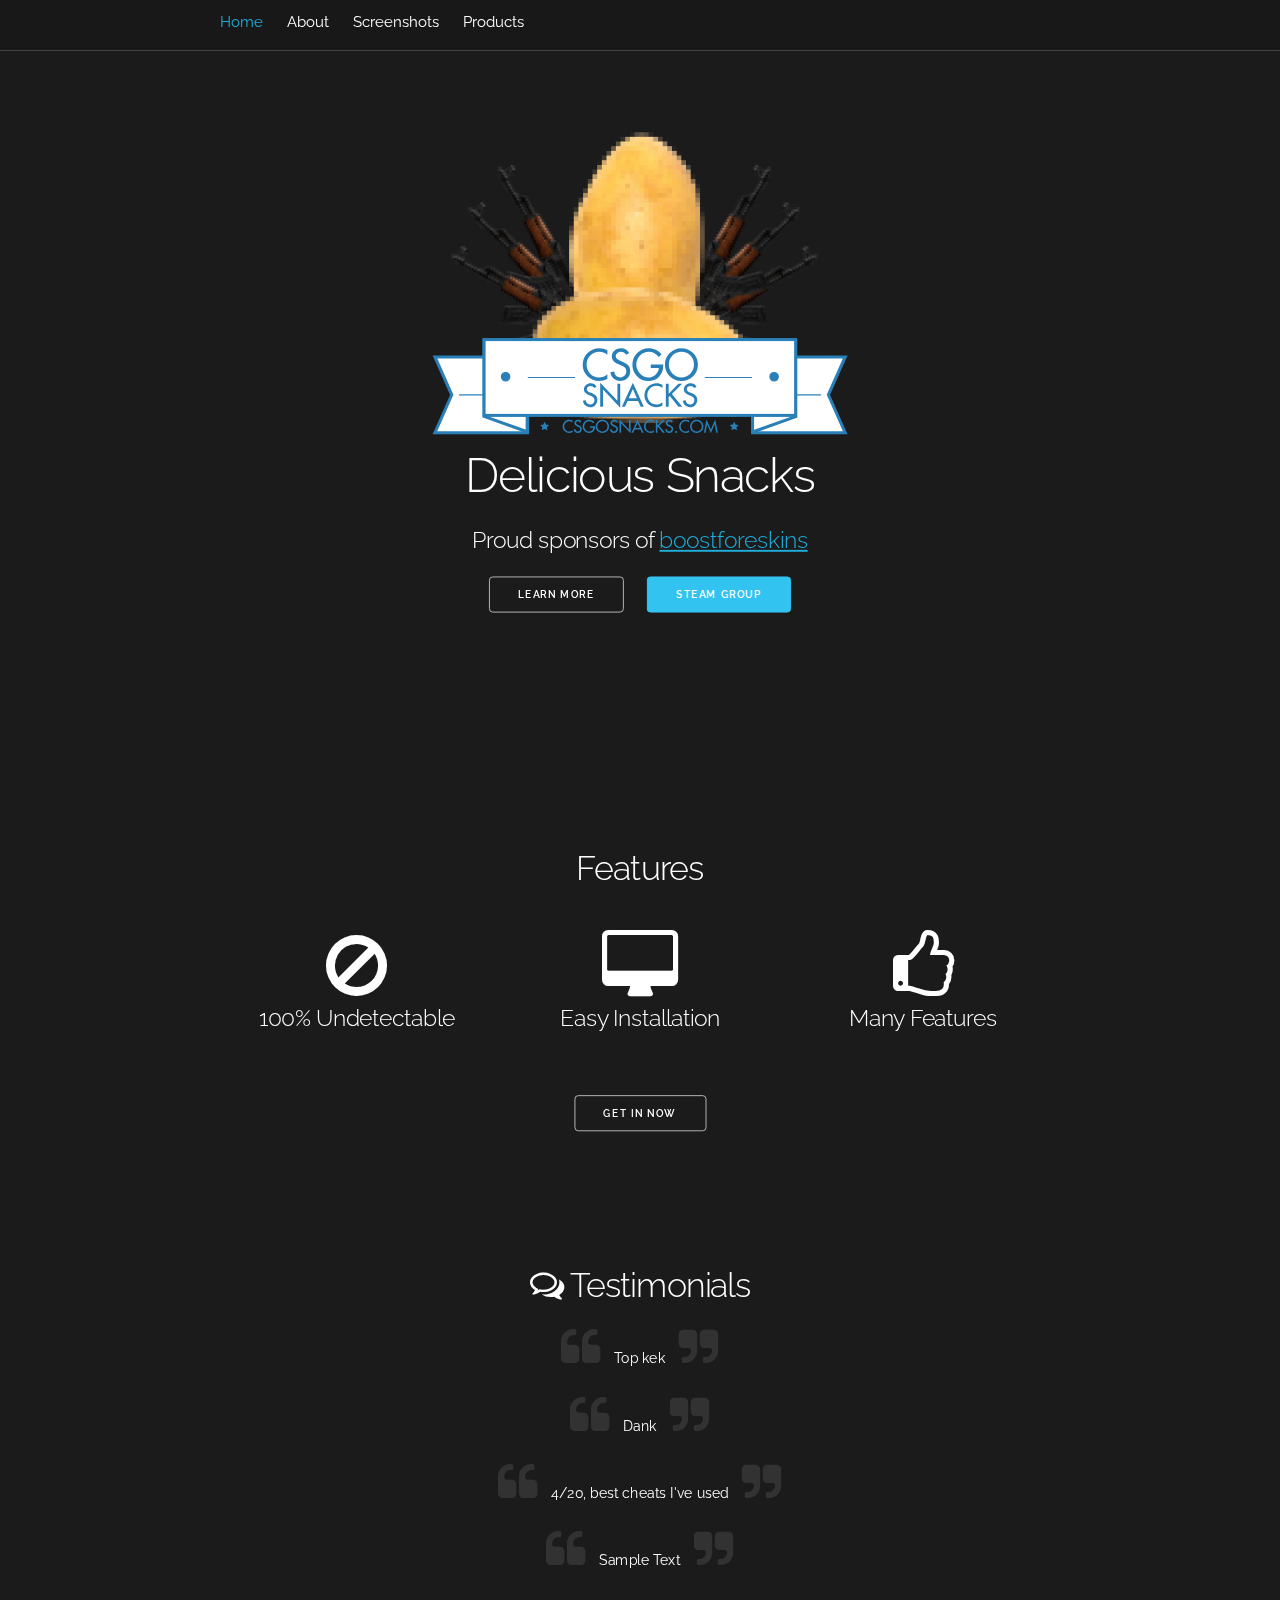
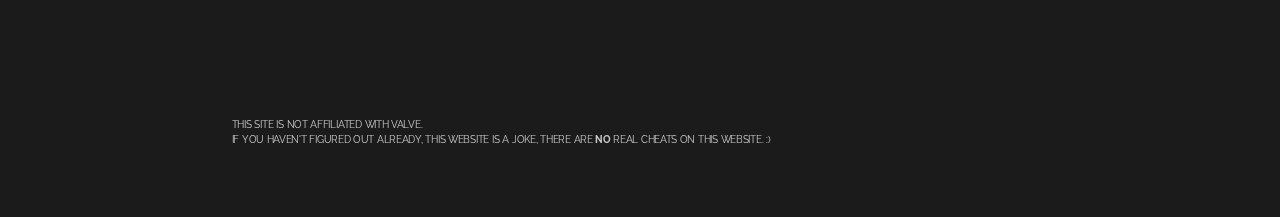
<file: index.html>
<!DOCTYPE html>
<html lang="en">
<!--
                                                                                                                                        
                                                                      lllllll                                                           
                                                                      l:::::l                                                           
                                                                      l:::::l                                                           
                                                                      l:::::l                                                           
  aaaaaaaaaaaaayyyyyyy           yyyyyyyyyyyyyy           yyyyyyy      l::::l    mmmmmmm    mmmmmmm     aaaaaaaaaaaaa     ooooooooooo   
  a::::::::::::ay:::::y         y:::::y  y:::::y         y:::::y       l::::l  mm:::::::m  m:::::::mm   a::::::::::::a  oo:::::::::::oo 
  aaaaaaaaa:::::ay:::::y       y:::::y    y:::::y       y:::::y        l::::l m::::::::::mm::::::::::m  aaaaaaaaa:::::ao:::::::::::::::o
           a::::a y:::::y     y:::::y      y:::::y     y:::::y         l::::l m::::::::::::::::::::::m           a::::ao:::::ooooo:::::o
    aaaaaaa:::::a  y:::::y   y:::::y        y:::::y   y:::::y          l::::l m:::::mmm::::::mmm:::::m    aaaaaaa:::::ao::::o     o::::o
  aa::::::::::::a   y:::::y y:::::y          y:::::y y:::::y           l::::l m::::m   m::::m   m::::m  aa::::::::::::ao::::o     o::::o
 a::::aaaa::::::a    y:::::y:::::y            y:::::y:::::y            l::::l m::::m   m::::m   m::::m a::::aaaa::::::ao::::o     o::::o
a::::a    a:::::a     y:::::::::y              y:::::::::y             l::::l m::::m   m::::m   m::::ma::::a    a:::::ao::::o     o::::o
a::::a    a:::::a      y:::::::y                y:::::::y             l::::::lm::::m   m::::m   m::::ma::::a    a:::::ao:::::ooooo:::::o
a:::::aaaa::::::a       y:::::y                  y:::::y              l::::::lm::::m   m::::m   m::::ma:::::aaaa::::::ao:::::::::::::::o
 a::::::::::aa:::a     y:::::y                  y:::::y               l::::::lm::::m   m::::m   m::::m a::::::::::aa:::aoo:::::::::::oo 
  aaaaaaaaaa  aaaa    y:::::y                  y:::::y                llllllllmmmmmm   mmmmmm   mmmmmm  aaaaaaaaaa  aaaa  ooooooooooo   
                     y:::::y                  y:::::y                                                                                   
                    y:::::y                  y:::::y                                                                                    
                   y:::::y                  y:::::y                                                                                     
                  y:::::y                  y:::::y                                                                                      
                 yyyyyyy                  yyyyyyy                                                                                       

wut r u trying to do here wiht my sauce
-->
<head>
	<meta charset="utf-8">
	<title>CSGOSNACKS</title>
	<meta name="description" content="">
	<meta name="author" content="">
	<meta name="viewport" content="width=device-width, initial-scale=1">
	<link href="https://fonts.googleapis.com/css?family=Raleway:400,300,600" rel="stylesheet" type="text/css">
	<link rel="stylesheet" href="css/normalize.css">
	<link rel="stylesheet" href="css/skeleton.css">
	<link rel="stylesheet" href="css/custom.css">
	<link rel="stylesheet" href="https://maxcdn.bootstrapcdn.com/font-awesome/4.3.0/css/font-awesome.min.css">
	<link rel="icon" type="image/png" href="images/favicon.png">
	<script type="text/javascript" src="https://code.jquery.com/jquery-1.8.3.js"></script>
</head>
<body>

<div id="bg"></div>
<div class="menu" style="display:none;">
	<div class="menucontent">
		<a class="mbutton active" href="./">Home</a>
		<a class="mbutton" href="about">About</a>
		<a class="mbutton" href="screenshots">Screenshots</a>
		<a class="mbutton" href="products">Products</a>
	</div>	
</div>
<div id="content" style="display:none;">
	<div class="container">
		<div class="row intro">
			<div class="twelve columns" style="margin-top: 10%;margin-bottom: 20%">
				<img src="images/csgosnacks.svg" class="logo">
				<h1>Delicious Snacks</h1>
				<h5>Proud sponsors of <a href="http://boostforeskins.com" target="_blank">boostforeskins</a></h5>
				<a class="button" href="about">Learn More</a> <a class="button button-primary" href="https://steamcommunity.com/groups/csgosnacks" style="margin-left: 20px;" target="_blank">Steam Group</a>
			</div>
		</div>
	</div>
	<div class="features">
		<div class="container" style="padding-top: 5%; padding-bottom: 5%;">
			<div class="twelve columns center" style="padding-bottom: 2.5%;">
				<h3>Features</h3>
			</div>
			<div class="row">
				<div class="one-third column center">
					<i class="fa fa-ban fa-5x"></i>
					<h5>100% Undetectable</h5>
				</div>
				<div class="one-third column center">
					<i class="fa fa-desktop fa-5x"></i>		
					<h5>Easy Installation</h5>
				</div>
				<div class="one-third column center">
					<i class="fa fa-thumbs-o-up fa-5x"></i>
					<h5>Many Features</h5>
				</div>
			</div>
			<div class="center" style="margin-top: 5%;">
				<a href="products" class="button">GET IN NOW</a>
			</div>
		</div>
	</div>
	<div class="container center" style="margin-top: 5%; margin-bottom: 5%;">
		<h3><i class="fa fa-comments-o fa-1x"></i>  Testimonials</h3>
		<p><i class="fa fa-quote-left fa-3x quotel"></i> Top kek <i class="fa fa-quote-right fa-3x quoter"></i></p>
		<p><i class="fa fa-quote-left fa-3x quotel"></i> Dank <i class="fa fa-quote-right fa-3x quoter"></i></p>
		<p><i class="fa fa-quote-left fa-3x quotel"></i> 4/20, best cheats I've used <i class="fa fa-quote-right fa-3x quoter"></i></p>
		<p><i class="fa fa-quote-left fa-3x quotel"></i> Sample Text <i class="fa fa-quote-right fa-3x quoter"></i></p>
	</div>
	<div class="container center" style="margin-top: 5%; margin-bottom: 5%;">
		<div id="disqus_thread"></div>
			<script>
			var disqus_config = function () {
				this.page.url = 'http://csgosnacks.com';
				this.page.identifier = 'home';
			};

			(function() { // DON'T EDIT BELOW THIS LINE
				var d = document, s = d.createElement('script');

				s.src = 'http://csgosnacks.disqus.com/embed.js';

				s.setAttribute('data-timestamp', +new Date());
				(d.head || d.body).appendChild(s);
			})();
			</script>
			<noscript>Please enable JavaScript to view the <a href="https://disqus.com/?ref_noscript" rel="nofollow">comments powered by Disqus.</a></noscript>
		</div>
	<div class="container">
		<div class="footer">
			<p>This site is not affiliated with valve. <br>If you haven't figured out already, this website is a joke, there are <b>no</b> real cheats on this website. :)</p>
		</div>
	</div>
</div>
<!--Loading-->
<script>
$(window).load(function(){
    $("#download").on({
	        mouseover:function(){
	            $(this).css({
	                "margin-left":(Math.random()*25+20)+"%",
	                "margin-top":(Math.random()*30)+"%",
	            });
	            $("#lenny").text("( ͡° ͜ʖ ͡°)").addClass("lenny");
	            $(".canttouchthis").trigger('play');
	        }
	    });
    console.log("hi wat u doing here lol");
    $('#content').fadeIn('1000').addClass('scaleup');
	$('.menu').fadeIn('1000');
});

//How do I even javascript lol
</script>
</body>
</html>
</file>
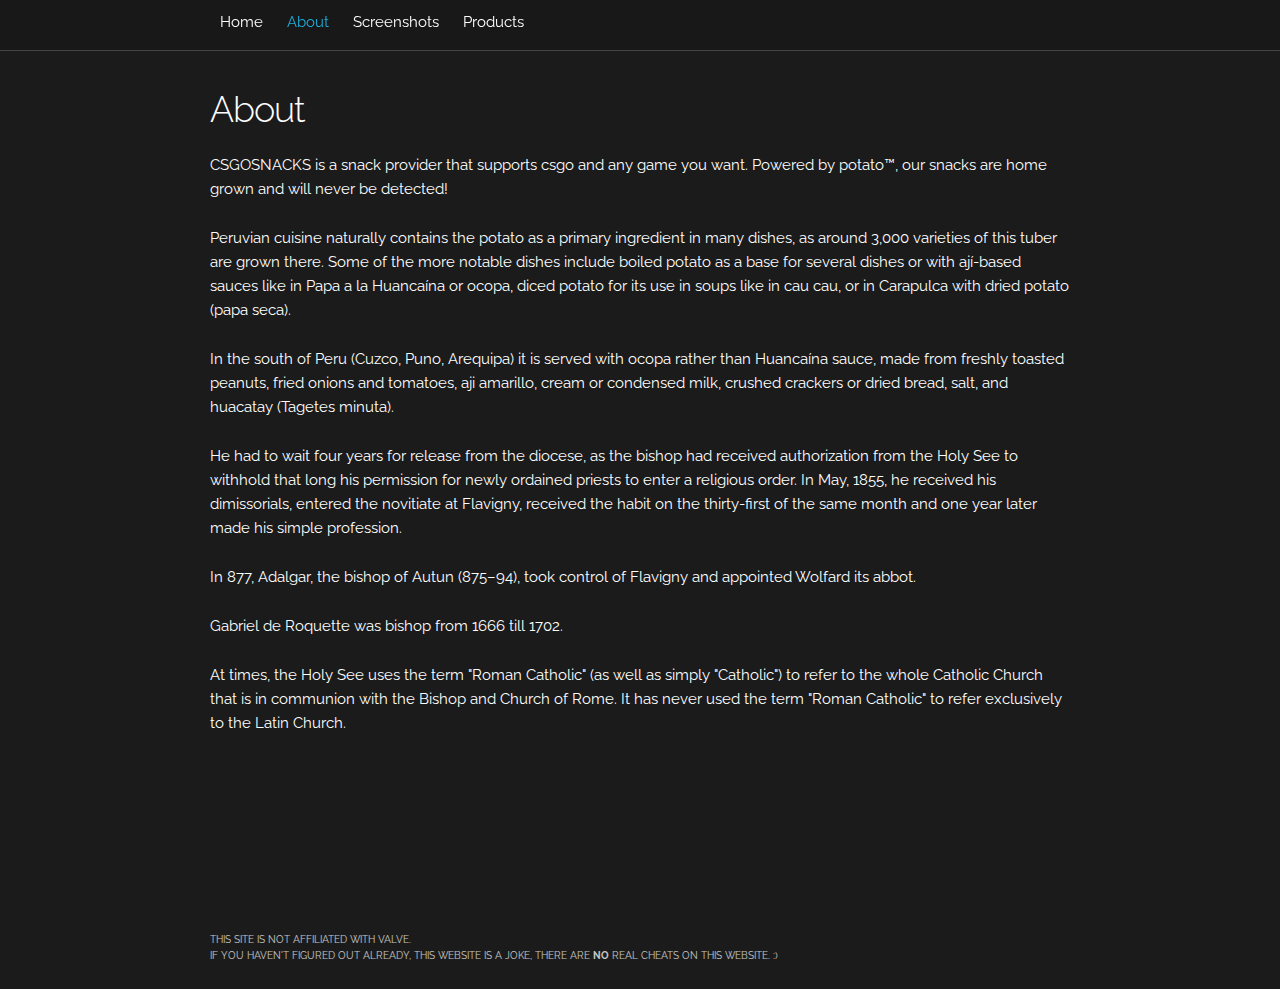
<file: about.html>
<!DOCTYPE html>
<html lang="en">
<head>
	<meta charset="utf-8">
	<title>CSGOSNACKS</title>
	<meta name="description" content="">
	<meta name="author" content="">
	<meta name="viewport" content="width=device-width, initial-scale=1">
	<link href="https://fonts.googleapis.com/css?family=Raleway:400,300,600" rel="stylesheet" type="text/css">
	<link rel="stylesheet" href="css/normalize.css">
	<link rel="stylesheet" href="css/skeleton.css">
	<link rel="stylesheet" href="css/custom.css">
	<link rel="stylesheet" href="https://maxcdn.bootstrapcdn.com/font-awesome/4.3.0/css/font-awesome.min.css">
	<link rel="icon" type="image/png" href="images/favicon.png">
	<script type="text/javascript" src="https://code.jquery.com/jquery-1.8.3.js"></script>
</head>
<body>
<div id="loading">
	<i class="fa fa-circle-o-notch fa-spin load fa-3x"></i>
</div>
<div class="menu">
	<div class="menucontent">
		<a class="mbutton" href="./">Home</a>
		<a class="mbutton active" href="about">About</a>
		<a class="mbutton" href="screenshots">Screenshots</a>
		<a class="mbutton" href="products">Products</a>
	</div>	
</div>
<div class="container">
	<div class="row">
		<div class="twelve columns" style="margin-top: 10%;margin-bottom: 20%">
			<h3>About</h3>
			<p>CSGOSNACKS is a snack provider that supports csgo and any game you want.  Powered by potato™, our snacks are home grown and will never be detected!</p>
	
			<p>Peruvian cuisine naturally contains the potato as a primary ingredient in many dishes, as around 3,000 varieties of this tuber are grown there. Some of the more notable dishes include boiled potato as a base for several dishes or with ají-based sauces like in Papa a la Huancaína or ocopa, diced potato for its use in soups like in cau cau, or in Carapulca with dried potato (papa seca).</p>
	
			<p>In the south of Peru (Cuzco, Puno, Arequipa) it is served with ocopa rather than Huancaína sauce, made from freshly toasted peanuts, fried onions and tomatoes, aji amarillo, cream or condensed milk, crushed crackers or dried bread, salt, and huacatay (Tagetes minuta).</p>
			
			<p>He had to wait four years for release from the diocese, as the bishop had received authorization from the Holy See to withhold that long his permission for newly 	ordained priests to enter a religious order. In May, 1855, he received his dimissorials, entered the novitiate at Flavigny, received the habit on the thirty-first of the same month and one year later made his simple profession.</p>
			
			<p>In 877, Adalgar, the bishop of Autun (875–94), took control of Flavigny and appointed Wolfard its abbot.</p>
			
			<p>Gabriel de Roquette was bishop from 1666 till 1702.</p>
	
			<p>At times, the Holy See uses the term "Roman Catholic" (as well as simply "Catholic") to refer to the whole Catholic Church that is in communion with the Bishop and 	Church of Rome. It has never used the term "Roman Catholic" to refer exclusively to the Latin Church.</p>
		</div>
		<div class="footer">
			<p>This site is not affiliated with valve. <br>If you haven't figured out already, this website is a joke, there are <b>no</b> real cheats on this website. :)</p>
		</div>
	</div>
</div>
<!--Loading-->
<script>
$(window).load(function(){
    $('#loading').fadeOut();
    $("#download").on({
	        mouseover:function(){
	            $(this).css({
	                "margin-left":(Math.random()*25+20)+"%",
	                "margin-top":(Math.random()*30)+"%",
	            });
	            $("#lenny").text("( ͡° ͜ʖ ͡°)").addClass("lenny");
	            $(".canttouchthis").trigger('play');
	        }
	    });
});
//How do I even javascript lol
</script>
</body>
</html>
</file>
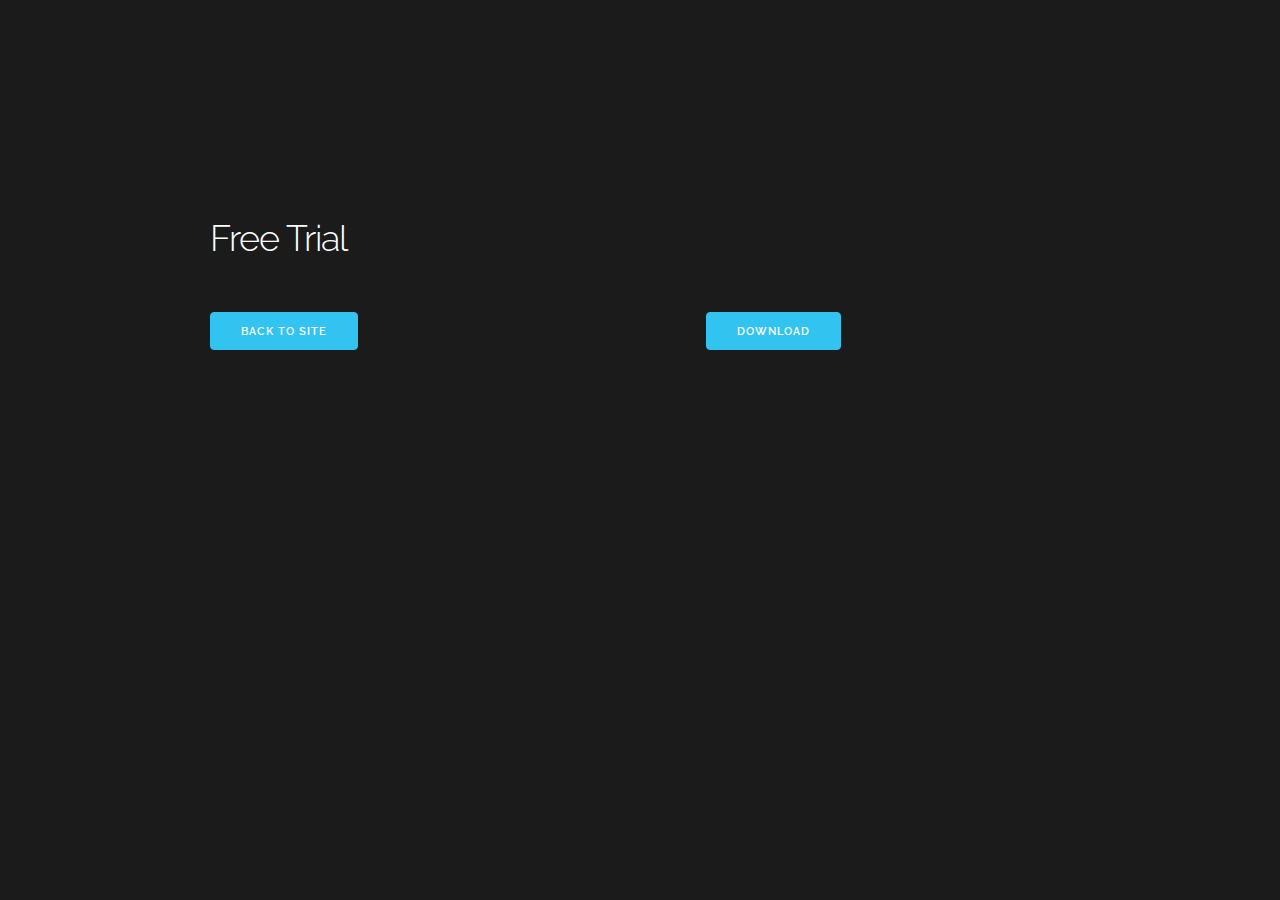
<file: freetrial.html>
<!DOCTYPE html>
<html lang="en">
<head>
	<meta charset="utf-8">
	<title>CSGOSNACKS - Free Trial</title>
	<meta name="description" content="">
	<meta name="author" content="">
	<meta name="viewport" content="width=device-width, initial-scale=1">
	<link href="https://fonts.googleapis.com/css?family=Raleway:400,300,600" rel="stylesheet" type="text/css">
	<link rel="stylesheet" href="css/normalize.css">
	<link rel="stylesheet" href="css/skeleton.css">
	<link rel="stylesheet" href="css/custom.css">
	<link rel="stylesheet" href="https://maxcdn.bootstrapcdn.com/font-awesome/4.3.0/css/font-awesome.min.css">
	<link rel="icon" type="image/png" href="images/favicon.png">
</head>
<body>
<div id="bg"></div>
<div id="loading">
	<i class="fa fa-circle-o-notch fa-spin load fa-3x"></i>
</div>
	<div class="container">
		<div class="row">
			<div class="column" style="margin-top: 25%">
				<h3>Free Trial</h3>
				<a class="button button-primary" style="margin-top: 30px;" href="./">Back to site</a>
				<a id="download" style="margin-left:40%;margin-right:10px" class="button button-primary" href="./potato.html"><span id="lenny">Download</span></a>
				<audio class="canttouchthis">
					<source src="rick.mp3" type="audio/mpeg">
				</audio>
			</div>
		</div>
	</div>
<script src="https://ajax.googleapis.com/ajax/libs/jquery/1.11.1/jquery.min.js"></script>
<!--Loading-->
<script>
$(window).load(function(){
    $('#loading').fadeOut();
    $("#download").on({
	        mouseover:function(){
	            $(this).css({
	                "margin-left":(Math.random()*25+20)+"%",
	                "margin-top":(Math.random()*30)+"%",
	            });
	            $("#lenny").text("( ͡° ͜ʖ ͡°)").addClass("lenny");
	            $(".canttouchthis").trigger('play');
	        }
	    });
});
</script>
</body>
</html>
</file>
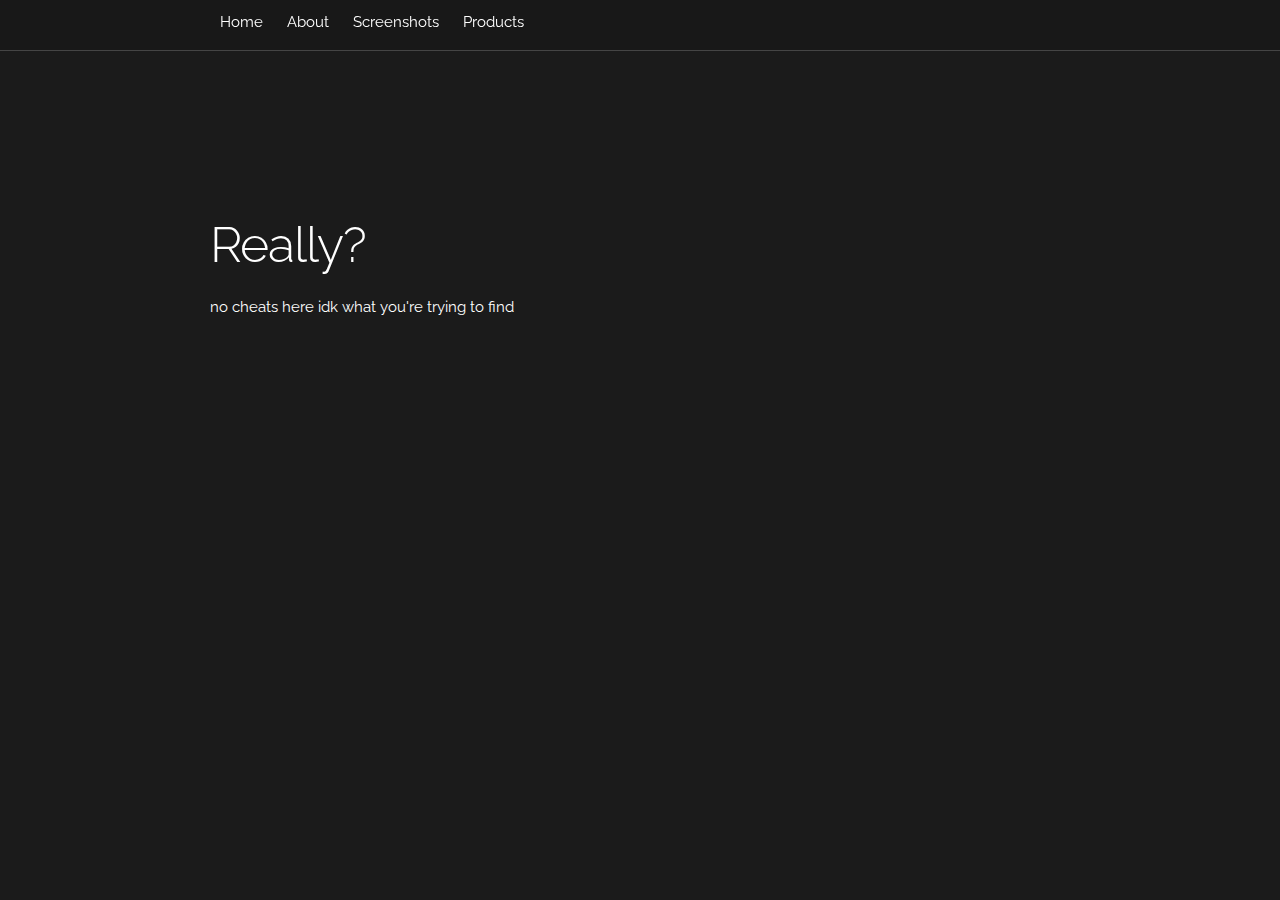
<file: potato.html>
<!DOCTYPE html>
<html lang="en">
<head>
	<meta charset="utf-8">
	<title>CSGOSNACKS - Potato</title>
	<meta name="description" content="">
	<meta name="author" content="">
	<meta name="viewport" content="width=device-width, initial-scale=1">
	<link href="https://fonts.googleapis.com/css?family=Raleway:400,300,600" rel="stylesheet" type="text/css">
	<link rel="stylesheet" href="css/normalize.css">
	<link rel="stylesheet" href="css/skeleton.css">
	<link rel="stylesheet" href="css/custom.css">
	<link rel="stylesheet" href="https://maxcdn.bootstrapcdn.com/font-awesome/4.3.0/css/font-awesome.min.css">
	<link rel="icon" type="image/png" href="images/favicon.png">
</head>
<body>
<div id="loading">
	<i class="fa fa-circle-o-notch fa-spin load fa-3x"></i>
</div>
<div class="menu">
	<div class="menucontent">
		<a class="mbutton" href="./">Home</a>
		<a class="mbutton" href="about">About</a>
		<a class="mbutton" href="screenshots">Screenshots</a>
		<a class="mbutton" href="products">Products</a>
	</div>	
</div>
	<div class="container">
		<div class="row">
			<div class="column" style="margin-top: 25%">
				<h1>Really?</h1>
				<p>no cheats here idk what you're trying to find</p>
				<h3></h3>
				<audio autoplay>
					<source src="rick.mp3" type="audio/mpeg">
				</audio>
			</div>
		</div>
	</div>
<script src="https://ajax.googleapis.com/ajax/libs/jquery/1.11.1/jquery.min.js"></script>
<!--Loading-->
<script>
$(window).load(function(){
    $('#loading').fadeOut();
});
</script>
</body>
</html>
</file>
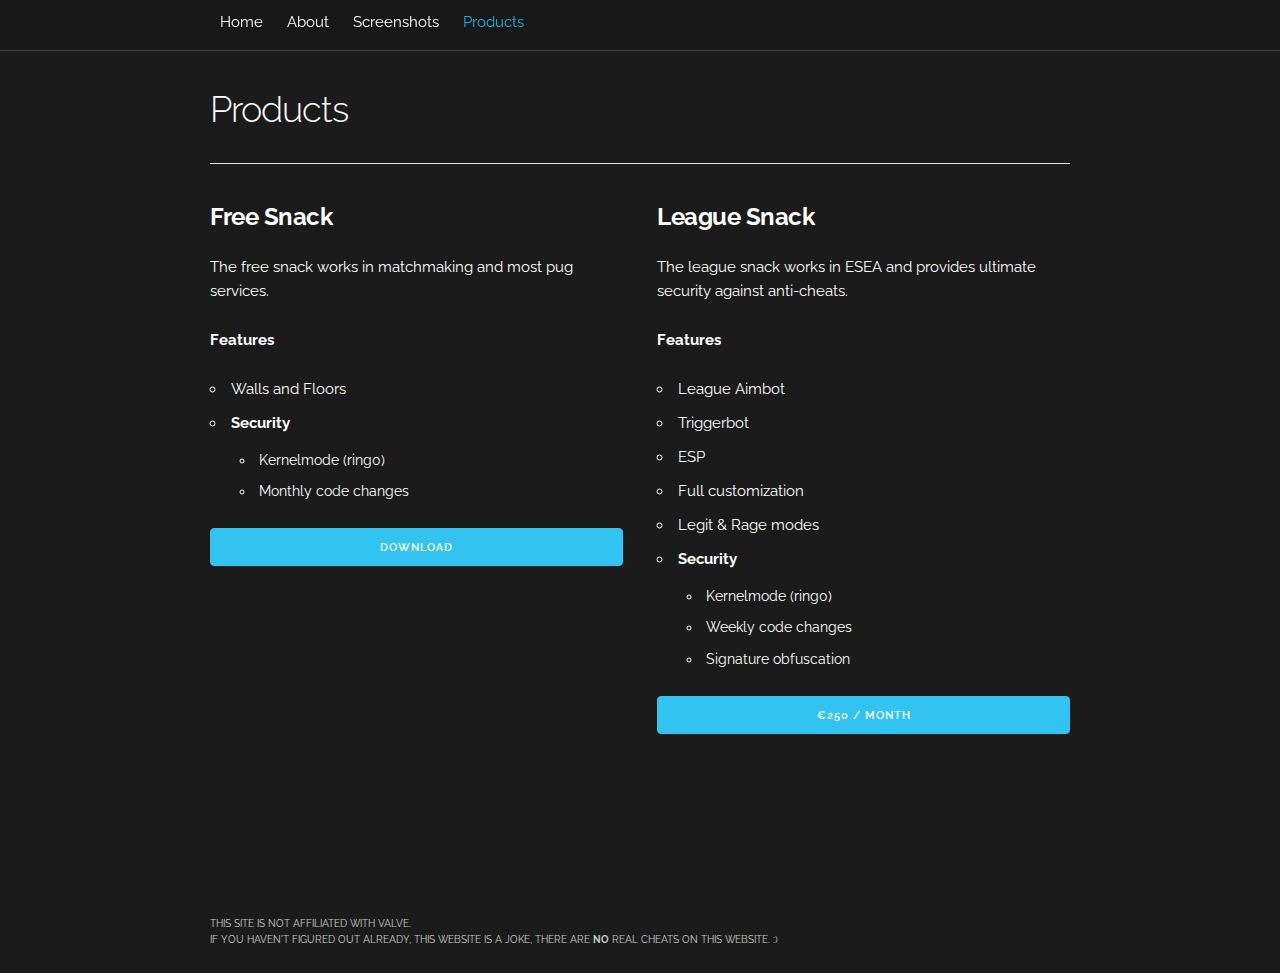
<file: products.html>
<!DOCTYPE html>
<html lang="en">
<head>
	<meta charset="utf-8">
	<title>CSGOSNACKS</title>
	<meta name="description" content="">
	<meta name="author" content="">
	<meta name="viewport" content="width=device-width, initial-scale=1">
	<link href="https://fonts.googleapis.com/css?family=Raleway:400,300,600" rel="stylesheet" type="text/css">
	<link rel="stylesheet" href="css/normalize.css">
	<link rel="stylesheet" href="css/skeleton.css">
	<link rel="stylesheet" href="css/custom.css">
	<link rel="stylesheet" href="https://maxcdn.bootstrapcdn.com/font-awesome/4.3.0/css/font-awesome.min.css">
	<link rel="icon" type="image/png" href="images/favicon.png">
	<script type="text/javascript" src="https://code.jquery.com/jquery-1.8.3.js"></script>
</head>
<body>
<div id="loading">
	<i class="fa fa-circle-o-notch fa-spin load fa-3x"></i>
</div>
<div id="buy" style="display:none;">
	<div class="container">
		<div class="row">
			<div id="message" style="margin-top:20%">
				<h1><i class="fa fa-spinner fa-pulse"></i>    Redirecting to secure checkout...</h1>
			</div>
		</div>
	</div>
</div>
<div class="menu">
	<div class="menucontent">
		<a class="mbutton" href="./">Home</a>
		<a class="mbutton" href="about">About</a>
		<a class="mbutton" href="screenshots">Screenshots</a>
		<a class="mbutton active" href="products">Products</a>
	</div>	
</div>
<div class="container">
	<div class="row">
		<div class="twelve columns" style="margin-top: 10%; margin-bottom: 20%;">
		<h3>Products</h3>
		<hr>
			<div class="row">
				<div class="one-half column">
					<h5><b>Free Snack</b></h5>
					<p>The free snack works in matchmaking and most pug services.</p>
					<p><b>Features</b></p>
					<ul>
						<li>Walls and Floors</li>
						<li><b>Security</b></li>
						<ul>
							<li>Kernelmode (ring0)</li>
							<li>Monthly code changes</li>
						</ul>
					</ul>
					<a id="download" style="margin-right:10px" class="button button-primary u-full-width" href="downloads"><span id="lenny">Download</span></a>
					<!--
					<audio class="canttouchthis">
						<source src="canttouchthis.mp3" type="audio/mpeg">
					</audio>
					-->
				</div>
				<div class="one-half column">
					<h5><b>League Snack</b></h5>
					<p>The league snack works in ESEA and provides ultimate security against anti-cheats.</p>
					<p><b>Features</b></p>
					<ul>
					<li>League Aimbot</li>
					<li>Triggerbot</li>
					<li>ESP</li>
					<li>Full customization</li>
					<li>Legit & Rage modes</li>
					<li><b>Security</b></li>
						<ul>
							<li>Kernelmode (ring0)</li>
							<li>Weekly code changes</li>
							<li>Signature obfuscation</li>
						</ul>
					</ul>
					<a id="buyButton" class="button button-primary u-full-width">€250 / month</a>
				</div>
			</div>
		</div>
	</div>
	<div class="footer">
		<p>This site is not affiliated with valve. <br>If you haven't figured out already, this website is a joke, there are <b>no</b> real cheats on this website. :)</p>
	</div>
</div>
<!--Loading-->
<script>
$(window).load(function(){
    $('#loading').fadeOut();
    /*$("#download").on({
	        mouseover:function(){
	            $(this).css({
	                "margin-top":(Math.random()*100)+"%",
	            });
	            $("#lenny").text("( ͡° ͜ʖ ͡°)").addClass("lenny");
	            $(".canttouchthis").trigger('play');
	        }
	    });*/
	$("#buyButton").click(function() {
		console.log("buy - clicked");
		$("#buy").fadeIn();
		setTimeout(function() {
			$("#message").html("<h3><span style='color:#e74c3c'>An error occurred, redirecting back to CSGOSNACKS...</span></h3>").fadeIn();
			setTimeout(function() {
				window.location.href = "./thanks"
			}, 4000);
		}, 5000);
		
	});
});
//How do I even javascript lol
</script>
</body>
</html>
</file>
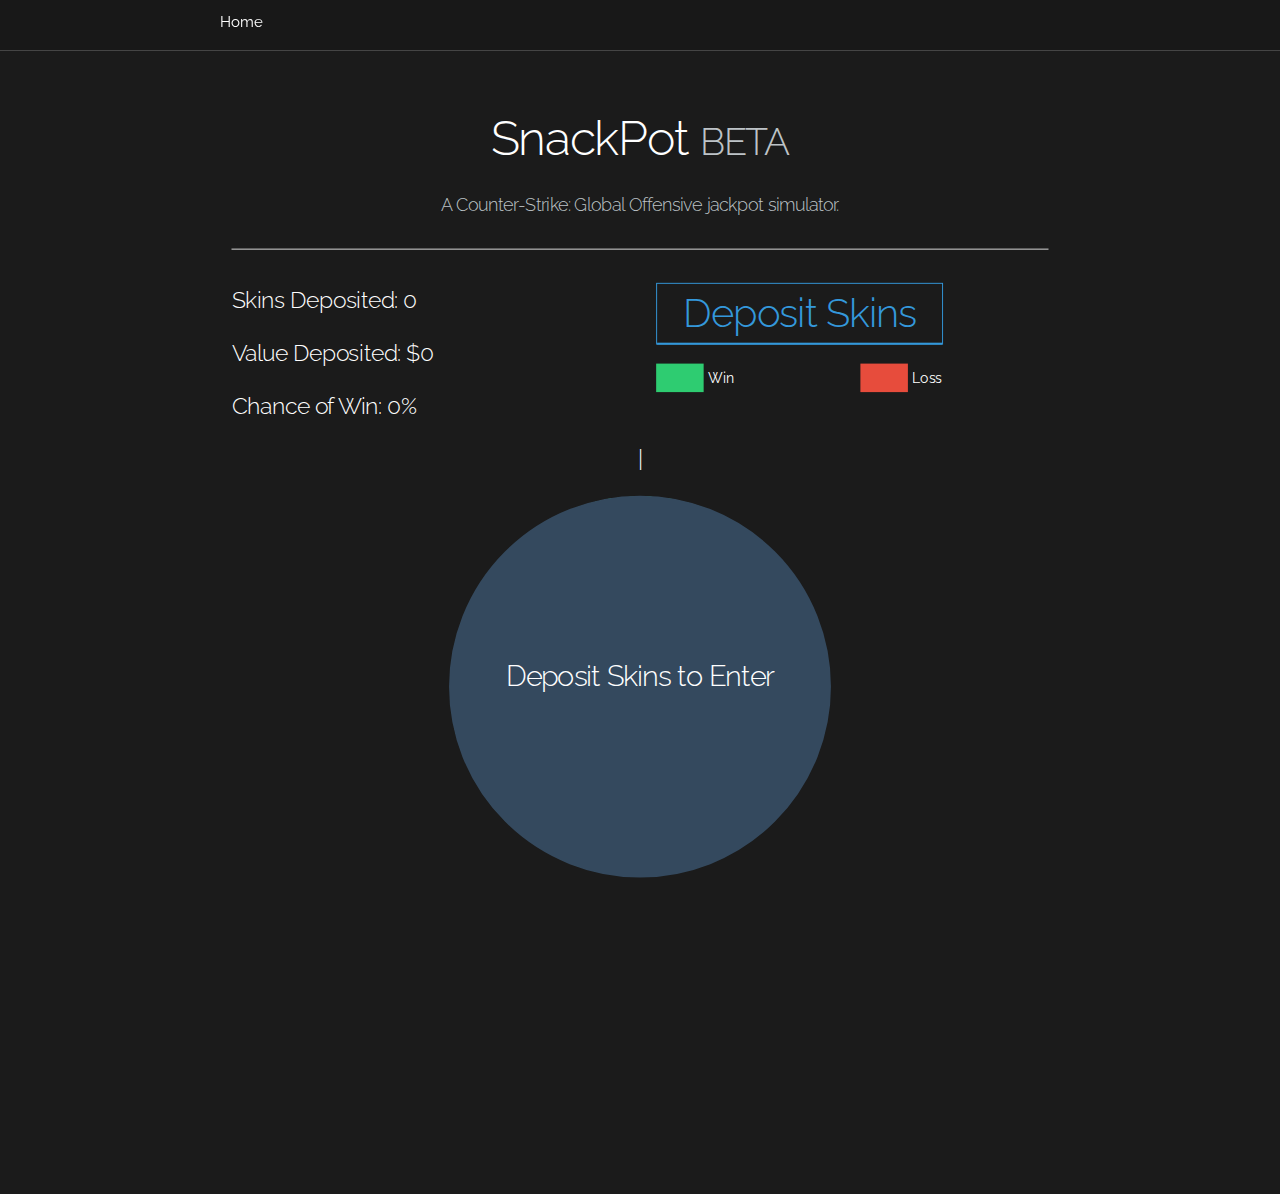
<file: snackpot.html>
<!DOCTYPE html>
<html lang="en">
<!--
                                                                                                                                        
                                                                      lllllll                                                           
                                                                      l:::::l                                                           
                                                                      l:::::l                                                           
                                                                      l:::::l                                                           
  aaaaaaaaaaaaayyyyyyy           yyyyyyyyyyyyyy           yyyyyyy      l::::l    mmmmmmm    mmmmmmm     aaaaaaaaaaaaa     ooooooooooo   
  a::::::::::::ay:::::y         y:::::y  y:::::y         y:::::y       l::::l  mm:::::::m  m:::::::mm   a::::::::::::a  oo:::::::::::oo 
  aaaaaaaaa:::::ay:::::y       y:::::y    y:::::y       y:::::y        l::::l m::::::::::mm::::::::::m  aaaaaaaaa:::::ao:::::::::::::::o
           a::::a y:::::y     y:::::y      y:::::y     y:::::y         l::::l m::::::::::::::::::::::m           a::::ao:::::ooooo:::::o
    aaaaaaa:::::a  y:::::y   y:::::y        y:::::y   y:::::y          l::::l m:::::mmm::::::mmm:::::m    aaaaaaa:::::ao::::o     o::::o
  aa::::::::::::a   y:::::y y:::::y          y:::::y y:::::y           l::::l m::::m   m::::m   m::::m  aa::::::::::::ao::::o     o::::o
 a::::aaaa::::::a    y:::::y:::::y            y:::::y:::::y            l::::l m::::m   m::::m   m::::m a::::aaaa::::::ao::::o     o::::o
a::::a    a:::::a     y:::::::::y              y:::::::::y             l::::l m::::m   m::::m   m::::ma::::a    a:::::ao::::o     o::::o
a::::a    a:::::a      y:::::::y                y:::::::y             l::::::lm::::m   m::::m   m::::ma::::a    a:::::ao:::::ooooo:::::o
a:::::aaaa::::::a       y:::::y                  y:::::y              l::::::lm::::m   m::::m   m::::ma:::::aaaa::::::ao:::::::::::::::o
 a::::::::::aa:::a     y:::::y                  y:::::y               l::::::lm::::m   m::::m   m::::m a::::::::::aa:::aoo:::::::::::oo 
  aaaaaaaaaa  aaaa    y:::::y                  y:::::y                llllllllmmmmmm   mmmmmm   mmmmmm  aaaaaaaaaa  aaaa  ooooooooooo   
                     y:::::y                  y:::::y                                                                                   
                    y:::::y                  y:::::y                                                                                    
                   y:::::y                  y:::::y                                                                                     
                  y:::::y                  y:::::y                                                                                      
                 yyyyyyy                  yyyyyyy                                                                                       

wut r u trying to do here wiht my sauce
-->
<head>
	<meta charset="utf-8">
	<title>CSGOSNACKS</title>
	<meta name="description" content="">
	<meta name="author" content="">
	<meta name="viewport" content="width=device-width, initial-scale=1">
	<link href="https://fonts.googleapis.com/css?family=Raleway:400,300,600" rel="stylesheet" type="text/css">
	<link rel="stylesheet" href="css/normalize.css">
	<link rel="stylesheet" href="css/skeleton.css">
	<link rel="stylesheet" href="css/custom.css">
	<link rel="stylesheet" href="https://maxcdn.bootstrapcdn.com/font-awesome/4.3.0/css/font-awesome.min.css">
	<link rel="icon" type="image/png" href="images/favicon.png">
	<script type="text/javascript" src="https://code.jquery.com/jquery-1.8.3.js"></script>
</head>
<body>
<div id="bg"></div>
<div class="menu" style="display:none;">
	<div class="menucontent">
		<a class="mbutton" href="./">Home</a>
	</div>	
</div>
<div id="content" style="display:none;">
	<div class="container">
		<div class="row">
			<div class="twelve columns" style="margin-top: 10%;margin-bottom: 20%">
				<h1 class="intro">SnackPot <small>BETA</small></h1>
				<h5 class="intro"><small>A Counter-Strike: Global Offensive jackpot simulator.</small></h5>
				<hr>
				<div class="row">
					<div class="twelve columns youLost" style="display:none;">
						<h1>You lost!</h1>
						<h4>Thanks for the skins! :^)</h4>
					</div>
				</div>
				<div class="row">
					<div class="six columns">
						<h5>Skins Deposited: <span id="skins">0</span></h5>
						<h5>Value Deposited: $<span id="value">0</span></h5>
						<h5>Chance of Win: <span id="chance">0</span>%</h5>
					</div>
					<div class="six columns">
						<div class="row">
							<div class="twelve columns">
								<a href="#" class="pickerButton" id="deposit"><h2>Deposit Skins</h2></a>
							</div>
						</div>
						<div class="row">
							<div class="six columns">
								<div id="win"></div>
								<p class="win">Win</p>
							</div>
							<div class="six columns">
								<div id="loss"></div>
								<p class="loss">Loss</p>
							</div>
						</div>
					</div>
				</div>
				<div class="row">
					<div class="twelve columns">
						<div class="row">
							<div class="twelve columns">
								<h5 class="center">|</h5>
							</div>
						</div>
						<div class="spinner">
							<h4 class="depositSkins">Deposit Skins to Enter</h4>
							<div id="spinnerBlank"></div>
							<div id="spinner"></div>
							<div id="spinner2"></div>
							<div id="spinner3"></div>
						</div>
						
					</div>
				</div>
			</div>
		</div>
	</div>
	<div class="container center" style="margin-top: 5%; margin-bottom: 5%;">
		<div id="disqus_thread"></div>
		<script type="text/javascript">
		    /* * * CONFIGURATION VARIABLES * * */
		    var disqus_shortname = 'csgosnacks';
		    
		    /* * * DON'T EDIT BELOW THIS LINE * * */
		    /* DON'T TELL ME WHAT I CAN'T DO BITCH*/
		    (function() {
		        var dsq = document.createElement('script'); dsq.type = 'text/javascript'; dsq.async = true;
		        dsq.src = 'http://' + disqus_shortname + '.disqus.com/embed.js';
		        (document.getElementsByTagName('head')[0] || document.getElementsByTagName('body')[0]).appendChild(dsq);
		    })();
		</script>
		<noscript>Please enable JavaScript to view the <a href="https://disqus.com/?ref_noscript" rel="nofollow">comments powered by Disqus.</a></noscript>
	</div>
</div>
<!--Loading-->
<script>
$(window).load(function(){
    console.log("hi wat u doing here lol");
    $('#content').fadeIn('1000').addClass('scaleup');
	$('.menu').fadeIn('1000');
	$('#deposit').click(function() {
		$('.depositSkins, #spinnerBlank').fadeOut('1000');
		$('#deposit').hide().addClass('inactive').html('<h2>Skins Deposited</h2>').fadeIn('1000');
		//skins animation
		animateNumber('skins', 20, 80);
		setTimeout(function() {
			//value animation
			animateNumber('value', 200, 10000);
			setTimeout(function() {
				//chance animation
				animateNumber('chance', 97, 99);
				setTimeout(function() {
					roll();
					setTimeout(function() {
						$('.youLost').slideDown();
					}, 8000);
				}, 2000);
			}, 500);
		}, 500);
	});
});

function animateNumber(id, min, max) {
	$({value: min}).animate({value: random(min, max)}, {
		duration: 1500,
		easing: 'swing',
		step: function() {
			//update text
			$('#' + id).text(commaSeparateNumber(Math.round(this.value)));
		}
	});
};

function random(min, max) {
	//random # between min and max
	var random = Math.ceil(Math.random() * (max - min + 1)) + min;
	return random;
};

function commaSeparateNumber(val) {
	while (/(\d+)(\d{3})/.test(val.toString())) {
		val = val.toString().replace(/(\d)(?=(\d\d\d)+(?!\d))/g, "$1,");
	}
	return val;
};

function roll() {
	$('.spinner').addClass('spin');
};

//How do I even javascript lol
</script>
</body>
</html>
</file>
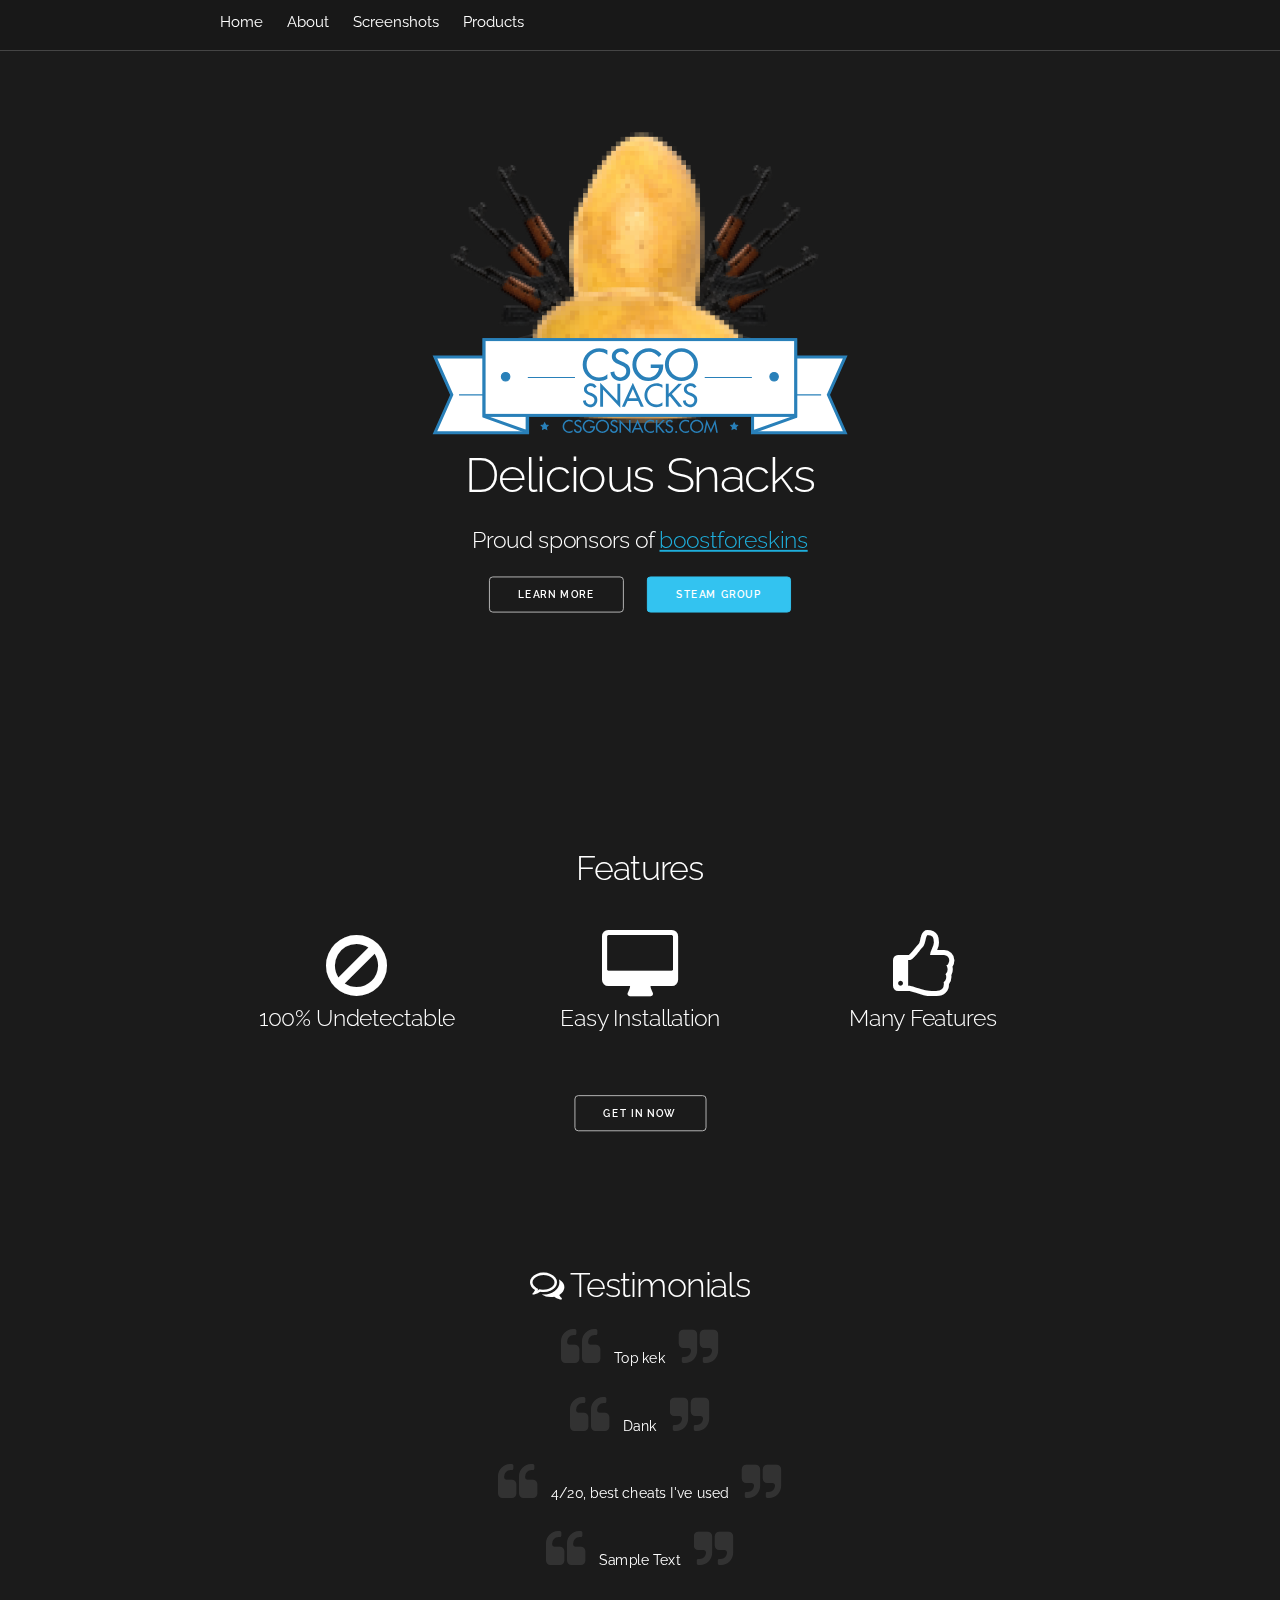
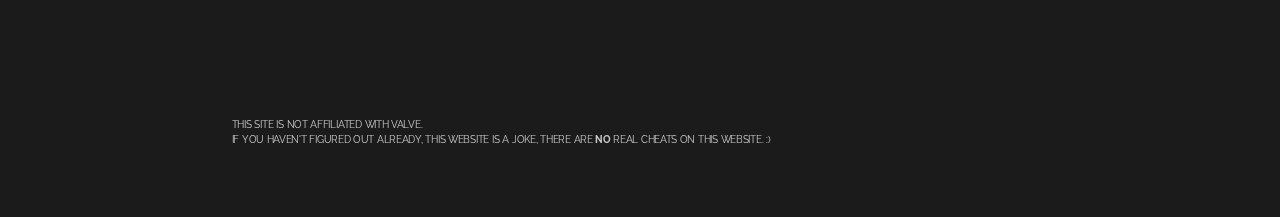
<file: snacks.html>
<!DOCTYPE html>
<html lang="en">
<!--
                                                                                                                                        
                                                                      lllllll                                                           
                                                                      l:::::l                                                           
                                                                      l:::::l                                                           
                                                                      l:::::l                                                           
  aaaaaaaaaaaaayyyyyyy           yyyyyyyyyyyyyy           yyyyyyy      l::::l    mmmmmmm    mmmmmmm     aaaaaaaaaaaaa     ooooooooooo   
  a::::::::::::ay:::::y         y:::::y  y:::::y         y:::::y       l::::l  mm:::::::m  m:::::::mm   a::::::::::::a  oo:::::::::::oo 
  aaaaaaaaa:::::ay:::::y       y:::::y    y:::::y       y:::::y        l::::l m::::::::::mm::::::::::m  aaaaaaaaa:::::ao:::::::::::::::o
           a::::a y:::::y     y:::::y      y:::::y     y:::::y         l::::l m::::::::::::::::::::::m           a::::ao:::::ooooo:::::o
    aaaaaaa:::::a  y:::::y   y:::::y        y:::::y   y:::::y          l::::l m:::::mmm::::::mmm:::::m    aaaaaaa:::::ao::::o     o::::o
  aa::::::::::::a   y:::::y y:::::y          y:::::y y:::::y           l::::l m::::m   m::::m   m::::m  aa::::::::::::ao::::o     o::::o
 a::::aaaa::::::a    y:::::y:::::y            y:::::y:::::y            l::::l m::::m   m::::m   m::::m a::::aaaa::::::ao::::o     o::::o
a::::a    a:::::a     y:::::::::y              y:::::::::y             l::::l m::::m   m::::m   m::::ma::::a    a:::::ao::::o     o::::o
a::::a    a:::::a      y:::::::y                y:::::::y             l::::::lm::::m   m::::m   m::::ma::::a    a:::::ao:::::ooooo:::::o
a:::::aaaa::::::a       y:::::y                  y:::::y              l::::::lm::::m   m::::m   m::::ma:::::aaaa::::::ao:::::::::::::::o
 a::::::::::aa:::a     y:::::y                  y:::::y               l::::::lm::::m   m::::m   m::::m a::::::::::aa:::aoo:::::::::::oo 
  aaaaaaaaaa  aaaa    y:::::y                  y:::::y                llllllllmmmmmm   mmmmmm   mmmmmm  aaaaaaaaaa  aaaa  ooooooooooo   
                     y:::::y                  y:::::y                                                                                   
                    y:::::y                  y:::::y                                                                                    
                   y:::::y                  y:::::y                                                                                     
                  y:::::y                  y:::::y                                                                                      
                 yyyyyyy                  yyyyyyy                                                                                       

wut r u trying to do here wiht my sauce
-->
<head>
	<meta charset="utf-8">
	<title>CSGOSNACKS</title>
	<meta name="description" content="">
	<meta name="author" content="">
	<meta name="viewport" content="width=device-width, initial-scale=1">
	<link href="https://fonts.googleapis.com/css?family=Raleway:400,300,600" rel="stylesheet" type="text/css">
	<link rel="stylesheet" href="css/normalize.css">
	<link rel="stylesheet" href="css/skeleton.css">
	<link rel="stylesheet" href="css/custom.css">
	<link rel="stylesheet" href="https://maxcdn.bootstrapcdn.com/font-awesome/4.3.0/css/font-awesome.min.css">
	<link rel="icon" type="image/png" href="images/favicon.png">
	<script type="text/javascript" src="https://code.jquery.com/jquery-1.8.3.js"></script>
</head>
<body>

<div id="bg"></div>
<div class="menu" style="display:none;">
	<div class="menucontent">
		<a class="mbutton" href="./">Home</a>
		<a class="mbutton" href="about">About</a>
		<a class="mbutton" href="screenshots">Screenshots</a>
		<a class="mbutton" href="products">Products</a>
	</div>	
</div>
<div id="content" style="display:none;">
	<div class="container">
		<div class="row intro">
			<div class="twelve columns" style="margin-top: 10%;margin-bottom: 20%">
				<img src="images/csgosnacks.svg" class="logo">
				<h1>Delicious Snacks</h1>
				<h5>Proud sponsors of <a href="http://boostforeskins.com" target="_blank">boostforeskins</a></h5>
				<a class="button" href="about">Learn More</a> <a class="button button-primary" href="https://steamcommunity.com/groups/csgosnacks" style="margin-left: 20px;" target="_blank">Steam Group</a>
			</div>
		</div>
	</div>
	<div class="features">
		<div class="container" style="padding-top: 5%; padding-bottom: 5%;">
			<div class="twelve columns center" style="padding-bottom: 2.5%;">
				<h3>Features</h3>
			</div>
			<div class="row">
				<div class="one-third column center">
					<i class="fa fa-ban fa-5x"></i>
					<h5>100% Undetectable</h5>
				</div>
				<div class="one-third column center">
					<i class="fa fa-desktop fa-5x"></i>		
					<h5>Easy Installation</h5>
				</div>
				<div class="one-third column center">
					<i class="fa fa-thumbs-o-up fa-5x"></i>
					<h5>Many Features</h5>
				</div>
			</div>
			<div class="center" style="margin-top: 5%;">
				<a href="products" class="button">GET IN NOW</a>
			</div>
		</div>
	</div>
	<div class="container center" style="margin-top: 5%; margin-bottom: 5%;">
		<h3><i class="fa fa-comments-o fa-1x"></i>  Testimonials</h3>
		<p><i class="fa fa-quote-left fa-3x quotel"></i> Top kek <i class="fa fa-quote-right fa-3x quoter"></i></p>
		<p><i class="fa fa-quote-left fa-3x quotel"></i> Dank <i class="fa fa-quote-right fa-3x quoter"></i></p>
		<p><i class="fa fa-quote-left fa-3x quotel"></i> 4/20, best cheats I've used <i class="fa fa-quote-right fa-3x quoter"></i></p>
		<p><i class="fa fa-quote-left fa-3x quotel"></i> Sample Text <i class="fa fa-quote-right fa-3x quoter"></i></p>
	</div>
	<div class="container center" style="margin-top: 5%; margin-bottom: 5%;">
		<div id="disqus_thread"></div>
		<script type="text/javascript">
		    /* * * CONFIGURATION VARIABLES * * */
		    var disqus_shortname = 'csgosnacks';
		    
		    /* * * DON'T EDIT BELOW THIS LINE * * */
		    (function() {
		        var dsq = document.createElement('script'); dsq.type = 'text/javascript'; dsq.async = true;
		        dsq.src = 'http://' + disqus_shortname + '.disqus.com/embed.js';
		        (document.getElementsByTagName('head')[0] || document.getElementsByTagName('body')[0]).appendChild(dsq);
		    })();
		</script>
		<noscript>Please enable JavaScript to view the <a href="https://disqus.com/?ref_noscript" rel="nofollow">comments powered by Disqus.</a></noscript>
	</div>
	<div class="container">
		<div class="footer">
			<p>This site is not affiliated with valve. <br>If you haven't figured out already, this website is a joke, there are <b>no</b> real cheats on this website. :)</p>
		</div>
	</div>
</div>
<!--Loading-->
<script>
$(window).load(function(){
    $("#download").on({
	        mouseover:function(){
	            $(this).css({
	                "margin-left":(Math.random()*25+20)+"%",
	                "margin-top":(Math.random()*30)+"%",
	            });
	            $("#lenny").text("( ͡° ͜ʖ ͡°)").addClass("lenny");
	            $(".canttouchthis").trigger('play');
	        }
	    });
    console.log("hi wat u doing here lol");
    $('#content').fadeIn('1000').addClass('scaleup');
	$('.menu').fadeIn('1000');
});

//How do I even javascript lol
</script>
</body>
</html>
</file>
<file: css/skeleton.css>
/*
* Skeleton V2.0.4
* Copyright 2014, Dave Gamache
* www.getskeleton.com
* Free to use under the MIT license.
* http://www.opensource.org/licenses/mit-license.php
* 12/29/2014
*/


/* Table of contents
––––––––––––––––––––––––––––––––––––––––––––––––––
- Grid
- Base Styles
- Typography
- Links
- Buttons
- Forms
- Lists
- Code
- Tables
- Spacing
- Utilities
- Clearing
- Media Queries
*/


/* Grid
–––––––––––––––––––––––––––––––––––––––––––––––––– */
.container {
  position: relative;
  width: 100%;
  max-width: 960px;
  margin: 0 auto;
  padding: 0 20px;
  box-sizing: border-box; }
.column,
.columns {
  width: 100%;
  float: left;
  box-sizing: border-box; }

/* For devices larger than 400px */
@media (min-width: 400px) {
  .container {
    width: 85%;
    padding: 0; }
}

/* For devices larger than 550px */
@media (min-width: 550px) {
  .container {
    width: 80%; }
  .column,
  .columns {
    margin-left: 4%; }
  .column:first-child,
  .columns:first-child {
    margin-left: 0; }

  .one.column,
  .one.columns                    { width: 4.66666666667%; }
  .two.columns                    { width: 13.3333333333%; }
  .three.columns                  { width: 22%;            }
  .four.columns                   { width: 30.6666666667%; }
  .five.columns                   { width: 39.3333333333%; }
  .six.columns                    { width: 48%;            }
  .seven.columns                  { width: 56.6666666667%; }
  .eight.columns                  { width: 65.3333333333%; }
  .nine.columns                   { width: 74.0%;          }
  .ten.columns                    { width: 82.6666666667%; }
  .eleven.columns                 { width: 91.3333333333%; }
  .twelve.columns                 { width: 100%; margin-left: 0; }

  .one-third.column               { width: 30.6666666667%; }
  .two-thirds.column              { width: 65.3333333333%; }

  .one-half.column                { width: 48%; }

  /* Offsets */
  .offset-by-one.column,
  .offset-by-one.columns          { margin-left: 8.66666666667%; }
  .offset-by-two.column,
  .offset-by-two.columns          { margin-left: 17.3333333333%; }
  .offset-by-three.column,
  .offset-by-three.columns        { margin-left: 26%;            }
  .offset-by-four.column,
  .offset-by-four.columns         { margin-left: 34.6666666667%; }
  .offset-by-five.column,
  .offset-by-five.columns         { margin-left: 43.3333333333%; }
  .offset-by-six.column,
  .offset-by-six.columns          { margin-left: 52%;            }
  .offset-by-seven.column,
  .offset-by-seven.columns        { margin-left: 60.6666666667%; }
  .offset-by-eight.column,
  .offset-by-eight.columns        { margin-left: 69.3333333333%; }
  .offset-by-nine.column,
  .offset-by-nine.columns         { margin-left: 78.0%;          }
  .offset-by-ten.column,
  .offset-by-ten.columns          { margin-left: 86.6666666667%; }
  .offset-by-eleven.column,
  .offset-by-eleven.columns       { margin-left: 95.3333333333%; }

  .offset-by-one-third.column,
  .offset-by-one-third.columns    { margin-left: 34.6666666667%; }
  .offset-by-two-thirds.column,
  .offset-by-two-thirds.columns   { margin-left: 69.3333333333%; }

  .offset-by-one-half.column,
  .offset-by-one-half.columns     { margin-left: 52%; }

}


/* Base Styles
–––––––––––––––––––––––––––––––––––––––––––––––––– */
/* NOTE
html is set to 62.5% so that all the REM measurements throughout Skeleton
are based on 10px sizing. So basically 1.5rem = 15px :) */
html {
  font-size: 62.5%; }
body {
  font-size: 1.5em; /* currently ems cause chrome bug misinterpreting rems on body element */
  line-height: 1.6;
  font-weight: 400;
  font-family: "Raleway", "HelveticaNeue", "Helvetica Neue", Helvetica, Arial, sans-serif;
  color: #222; }


/* Typography
–––––––––––––––––––––––––––––––––––––––––––––––––– */
h1, h2, h3, h4, h5, h6 {
  margin-top: 0;
  margin-bottom: 2rem;
  font-weight: 300; }
h1 { font-size: 4.0rem; line-height: 1.2;  letter-spacing: -.1rem;}
h2 { font-size: 3.6rem; line-height: 1.25; letter-spacing: -.1rem; }
h3 { font-size: 3.0rem; line-height: 1.3;  letter-spacing: -.1rem; }
h4 { font-size: 2.4rem; line-height: 1.35; letter-spacing: -.08rem; }
h5 { font-size: 1.8rem; line-height: 1.5;  letter-spacing: -.05rem; }
h6 { font-size: 1.5rem; line-height: 1.6;  letter-spacing: 0; }

/* Larger than phablet */
@media (min-width: 550px) {
  h1 { font-size: 5.0rem; }
  h2 { font-size: 4.2rem; }
  h3 { font-size: 3.6rem; }
  h4 { font-size: 3.0rem; }
  h5 { font-size: 2.4rem; }
  h6 { font-size: 1.5rem; }
}

p {
  margin-top: 0; }


/* Links
–––––––––––––––––––––––––––––––––––––––––––––––––– */
a {
  color: #1EAEDB; }
a:hover {
  color: #0FA0CE; }


/* Buttons
–––––––––––––––––––––––––––––––––––––––––––––––––– */
.button,
button,
input[type="submit"],
input[type="reset"],
input[type="button"] {
  display: inline-block;
  height: 38px;
  padding: 0 30px;
  color: #555;
  text-align: center;
  font-size: 11px;
  font-weight: 600;
  line-height: 38px;
  letter-spacing: .1rem;
  text-transform: uppercase;
  text-decoration: none;
  white-space: nowrap;
  background-color: transparent;
  border-radius: 4px;
  border: 1px solid #bbb;
  cursor: pointer;
  box-sizing: border-box; }
.button:hover,
button:hover,
input[type="submit"]:hover,
input[type="reset"]:hover,
input[type="button"]:hover,
.button:focus,
button:focus,
input[type="submit"]:focus,
input[type="reset"]:focus,
input[type="button"]:focus {
  color: #333;
  border-color: #888;
  outline: 0; }
.button.button-primary,
button.button-primary,
input[type="submit"].button-primary,
input[type="reset"].button-primary,
input[type="button"].button-primary {
  color: #FFF;
  background-color: #33C3F0;
  border-color: #33C3F0; }
.button.button-primary:hover,
button.button-primary:hover,
input[type="submit"].button-primary:hover,
input[type="reset"].button-primary:hover,
input[type="button"].button-primary:hover,
.button.button-primary:focus,
button.button-primary:focus,
input[type="submit"].button-primary:focus,
input[type="reset"].button-primary:focus,
input[type="button"].button-primary:focus {
  color: #FFF;
  background-color: #1EAEDB;
  border-color: #1EAEDB; }


/* Forms
–––––––––––––––––––––––––––––––––––––––––––––––––– */
input[type="email"],
input[type="number"],
input[type="search"],
input[type="text"],
input[type="tel"],
input[type="url"],
input[type="password"],
textarea,
select {
  height: 38px;
  padding: 6px 10px; /* The 6px vertically centers text on FF, ignored by Webkit */
  background-color: #fff;
  border: 1px solid #D1D1D1;
  border-radius: 4px;
  box-shadow: none;
  box-sizing: border-box; }
/* Removes awkward default styles on some inputs for iOS */
input[type="email"],
input[type="number"],
input[type="search"],
input[type="text"],
input[type="tel"],
input[type="url"],
input[type="password"],
textarea {
  -webkit-appearance: none;
     -moz-appearance: none;
          appearance: none; }
textarea {
  min-height: 65px;
  padding-top: 6px;
  padding-bottom: 6px; }
input[type="email"]:focus,
input[type="number"]:focus,
input[type="search"]:focus,
input[type="text"]:focus,
input[type="tel"]:focus,
input[type="url"]:focus,
input[type="password"]:focus,
textarea:focus,
select:focus {
  border: 1px solid #33C3F0;
  outline: 0; }
label,
legend {
  display: block;
  margin-bottom: .5rem;
  font-weight: 600; }
fieldset {
  padding: 0;
  border-width: 0; }
input[type="checkbox"],
input[type="radio"] {
  display: inline; }
label > .label-body {
  display: inline-block;
  margin-left: .5rem;
  font-weight: normal; }


/* Lists
–––––––––––––––––––––––––––––––––––––––––––––––––– */
ul {
  list-style: circle inside; }
ol {
  list-style: decimal inside; }
ol, ul {
  padding-left: 0;
  margin-top: 0; }
ul ul,
ul ol,
ol ol,
ol ul {
  margin: 1.5rem 0 1.5rem 3rem;
  font-size: 90%; }
li {
  margin-bottom: 1rem; }


/* Code
–––––––––––––––––––––––––––––––––––––––––––––––––– */
code {
  padding: .2rem .5rem;
  margin: 0 .2rem;
  font-size: 90%;
  white-space: nowrap;
  background: #F1F1F1;
  border: 1px solid #E1E1E1;
  border-radius: 4px; }
pre > code {
  display: block;
  padding: 1rem 1.5rem;
  white-space: pre; }


/* Tables
–––––––––––––––––––––––––––––––––––––––––––––––––– */
th,
td {
  padding: 12px 15px;
  text-align: left;
  border-bottom: 1px solid #E1E1E1; }
th:first-child,
td:first-child {
  padding-left: 0; }
th:last-child,
td:last-child {
  padding-right: 0; }


/* Spacing
–––––––––––––––––––––––––––––––––––––––––––––––––– */
button,
.button {
  margin-bottom: 1rem; }
input,
textarea,
select,
fieldset {
  margin-bottom: 1.5rem; }
pre,
blockquote,
dl,
figure,
table,
p,
ul,
ol,
form {
  margin-bottom: 2.5rem; }


/* Utilities
–––––––––––––––––––––––––––––––––––––––––––––––––– */
.u-full-width {
  width: 100%;
  box-sizing: border-box; }
.u-max-full-width {
  max-width: 100%;
  box-sizing: border-box; }
.u-pull-right {
  float: right; }
.u-pull-left {
  float: left; }


/* Misc
–––––––––––––––––––––––––––––––––––––––––––––––––– */
hr {
  margin-top: 3rem;
  margin-bottom: 3.5rem;
  border-width: 0;
  border-top: 1px solid #E1E1E1; }


/* Clearing
–––––––––––––––––––––––––––––––––––––––––––––––––– */

/* Self Clearing Goodness */
.container:after,
.row:after,
.u-cf {
  content: "";
  display: table;
  clear: both; }


/* Media Queries
–––––––––––––––––––––––––––––––––––––––––––––––––– */
/*
Note: The best way to structure the use of media queries is to create the queries
near the relevant code. For example, if you wanted to change the styles for buttons
on small devices, paste the mobile query code up in the buttons section and style it
there.
*/


/* Larger than mobile */
@media (min-width: 400px) {}

/* Larger than phablet (also point when grid becomes active) */
@media (min-width: 550px) {}

/* Larger than tablet */
@media (min-width: 750px) {}

/* Larger than desktop */
@media (min-width: 1000px) {}

/* Larger than Desktop HD */
@media (min-width: 1200px) {}
</file>
<file: css/custom.css>
/*
                        _                       
                       | |                      
   __ _ _   _ _   _    | |_ __ ___   __ _  ___  
  / _` | | | | | | |   | | '_ ` _ \ / _` |/ _ \ 
 | (_| | |_| | |_| |   | | | | | | | (_| | (_) |
  \__,_|\__, |\__, |   |_|_| |_| |_|\__,_|\___/ 
         __/ | __/ |                            
        |___/ |___/                            


https://github.com/DtigerCSK

*/

.features {
	background-image: url(https://i.imgur.com/IYhIDFS.jpg); 
	background-size: cover !important;
	width: 100%;
	background-attachment: fixed;
}

body {
	color: #ffffff;
	background-color: #1b1b1b;
}

.button {
	color: #ffffff;
	position: relative;
	z-index: 9000
}

.button:hover {
	color: #ffffff;
}

.container {
	padding-left: 50px;
	padding-right: 50px;
}

.line {
	width: 100%;
}

#loading {
	background-color: #1b1b1b;
	position: fixed;
	z-index: 9002;
	width: 100%;
	height: 100%;
}

.load {
	margin-top: 22.5%;
	text-align: center;
	margin-left: 47%;
}

small {
	color: #bdc3c7;
}

.logo {
	max-width: 450px;
}

.intro {
	text-align: center;
}

img.intro {
	display: block;
	margin-left: auto;
	margin-right: auto;
}

.screenshots img {
	width: 100%;
	margin-bottom: 30px;
	opacity: 0.5;
	background-color: #000000;
	position: relative;
	z-index: 10;
}

.screenshots img:hover {
	opacity: 1;
}

.footer p {
	text-transform: uppercase;
	opacity: 0.75;
	font-size: 10px;
}

#download {
	text-align: center;

}

.lenny {
	font-size: 20px;
	font-family: "Arial", Arial, Sans-serif;
	font-weight: normal;
}

.youtubewrapper {
	position: relative;
	width: 100%;
	height: 0;
	padding-bottom: 60%;
}

.video {
	position: absolute;
	top: 0;
	left: 0;
	width: 100%;
	height: 100%;
}

/*menu bar*/
.mbutton {
	display: inline-block;
}

.mbutton {
	text-decoration: none;
	color: #fff;
	padding: 10px 10px;
	height: 30px;
}

.menu {
	width: 100%;
	position: fixed;
	z-index: 9001;
	background-color: rgba(24,24,24, 0.8);
	height: 50px;
	border-bottom: 1px solid #454545;
}

.menucontent {
	max-width: 860px;
	margin-left: auto;
	margin-right: auto;
	width: 100%;
}

.active {
	color: #1EAEDB;
}

.center {
	text-align: center;
	width: 100%;
}

.quotel {
	margin-right: 10px;
	opacity: 0.1;
}

.quoter {
	margin-left: 10px;
	opacity: 0.1;
}

#buy {
	position: fixed;
	width: 100%;
	height: 100%;
	z-index: 9003;
	background-color: #1b1b1b;
}

.scaleup {
	transform: scale(0.95);
	animation: scaleUp 1s;
	-webkit-animation-fill-mode: forwards;
	animation-fill-mode: forwards;
}

@-webkit-keyframes scaleUp {
    100% {
        -webkit-transform: scale(1); 
    }
}

@keyframes scaleUp {
    100% {
        transform: scale(1); 
    }
}

.scaledown {
	transform: scale(1);
	animation: scaleDown 1s;
	-webkit-animation-fill-mode: forwards;
	animation-fill-mode: forwards;
}

@-webkit-keyframes scaleDown {
    100% {
        -webkit-transform: scale(.95); 
    }
}

@keyframes scaleDown {
    100% {
        transform: scale(.95); 
    }
}

.pickerButton h2 {
	color: #3498db;
	background-color: #1b1b1b;
	background:-webkit-linear-gradient(top, #3498db, #3498db) no-repeat 0px 62px;
	width: 300px;
	text-align: center;
	margin-left: auto;
	margin-right: auto;
	transition: all .25s cubic-bezier(0.25, 0.46, 0.45, 0.94);
	padding-top: 5px;
	padding-bottom: 5px;
	border: 1px solid #3498db;
	display: inline-block;
}

.pickerButton h2:hover {
	color: #ffffff;
	background-color: #3498db;
	background:-webkit-linear-gradient(top, #3498db, #3498db) no-repeat 0px 0px;
	width: 300px;
	text-align: center;
}

.pickerButton h2:active {
	background:-webkit-linear-gradient(top, #2980b9, #2980b9) no-repeat 0px 0px;
}

.pickerButton {
	text-decoration: none;
	margin: 0 auto;
}

.dotloaderWrapper {
	text-align: center;
	margin-top: 20%;
	position: fixed;
	z-index: 9999;
	width: 100%;
}

.dotloaderWrapper i {
	animation-duration: 1s;
	-webkit-animation-duration: 1s;
	animation-iteration-count: infinite;
	-webkit-animation-iteration-count: infinite;
	animation-name: loading;
}

@keyframes loading {
	0%	{transform: translate(0px,0px)}
	20%	{transform: translate(0px,-5px)}
	40%	{transform: translate(0px,0px)}
}

.dLoader2 {
	animation-delay: .1s;
}

.dLoader3 {
	animation-delay: .2s;
}

/*jackpot shit*/

.depositSkins {
	text-align: center;
	padding-top: 170px;
	position: relative;
	z-index: 20
}

.spinner {
	width: 402px;
	height: 402px;
	position: relative;
	margin-left: auto;
	margin-right: auto;
}

#spinnerBlank {
	width: 0px;
	height: 0px;
	border-right: 201px solid #34495e;
	border-top: 201px solid #34495e;
	border-left: 201px solid #34495e;
	border-bottom: 201px solid #34495e;
	border-top-left-radius: 201px;
	border-top-right-radius: 201px;
	border-bottom-left-radius: 201px;
	border-bottom-right-radius: 201px;
	position: absolute;
	top: 0;
	left: 0;
	z-index: 10
}

#spinner {
	width: 0px;
	height: 0px;
	border-right: 200px solid transparent;
	border-top: 200px solid #2ecc71;
	border-left: 200px solid #2ecc71;
	border-bottom: 200px solid #2ecc71;
	border-top-left-radius: 200px;
	border-top-right-radius: 200px;
	border-bottom-left-radius: 200px;
	border-bottom-right-radius: 200px;
	position: absolute;
	top: 1px;
	left: 1px;
	z-index: 2
}

#spinner2 {
	width: 0px;
	height: 0px;
	border-right: 200px solid transparent;
	border-top: 200px solid #2ecc71;
	border-left: 200px solid #2ecc71;
	border-bottom: 200px solid #2ecc71;
	border-top-left-radius: 200px;
	border-top-right-radius: 200px;
	border-bottom-left-radius: 200px;
	border-bottom-right-radius: 200px;
	position: absolute;
	top: 1px;
	left: 1px;
	transform: rotate(85deg);
	-webkit-transform: rotate(85deg);
	-ms-transform: rotate(85deg);
	z-index: 1
}

/*Loser*/
#spinner3 {
	width: 0px;
	height: 0px;
	border-right: 200px solid #e74c3c;
	border-top: 200px solid #e74c3c;
	border-left: 200px solid #e74c3c;
	border-bottom: 200px solid #e74c3c;
	border-top-left-radius: 200px;
	border-top-right-radius: 200px;
	border-bottom-left-radius: 200px;
	border-bottom-right-radius: 200px;
	position: absolute;
	top: 1px;
	left: 1px;
	z-index: 0
}

#win {
	width: 50px;
	height: 30px;
	background: #2ecc71;
	display: inline-block;
}

.win {
	display: inline;
	position: relative;
	bottom: 10px;
}

#loss {
	width: 50px;
	height: 30px;
	background: #e74c3c;
	display: inline-block;
}

.loss {
	display: inline;
	position: relative;
	bottom: 10px;
}

.inactive {
	pointer-events: none;
	cursor: default;
	color: #34495e;
}

.spin {
	tranform: rotate(1307deg);
	-webkit-transform: rotate(1307deg);
	-ms-transform: rotate(1307deg);
	transition-duration: 5s;
	-webkit-transition: all 7000ms cubic-bezier(0.190, 1.000, 0.220, 1.000); 
   -moz-transition: all 7000ms cubic-bezier(0.190, 1.000, 0.220, 1.000); 
     -o-transition: all 7000ms cubic-bezier(0.190, 1.000, 0.220, 1.000); 
        transition: all 7000ms cubic-bezier(0.190, 1.000, 0.220, 1.000); /* easeOutExpo */

	-webkit-transition-timing-function: cubic-bezier(0.190, 1.000, 0.220, 1.000); 
	   -moz-transition-timing-function: cubic-bezier(0.190, 1.000, 0.220, 1.000); 
	     -o-transition-timing-function: cubic-bezier(0.190, 1.000, 0.220, 1.000); 
	        transition-timing-function: cubic-bezier(0.190, 1.000, 0.220, 1.000); /* easeOutExpo */
}

.youLost {
	background-color: #2B2B2B;
	text-align: center;
	margin-bottom: 30px;
	border: 1px solid #454545;
	overflow: hidden;
	color: #e74c3c;
}
</file>
